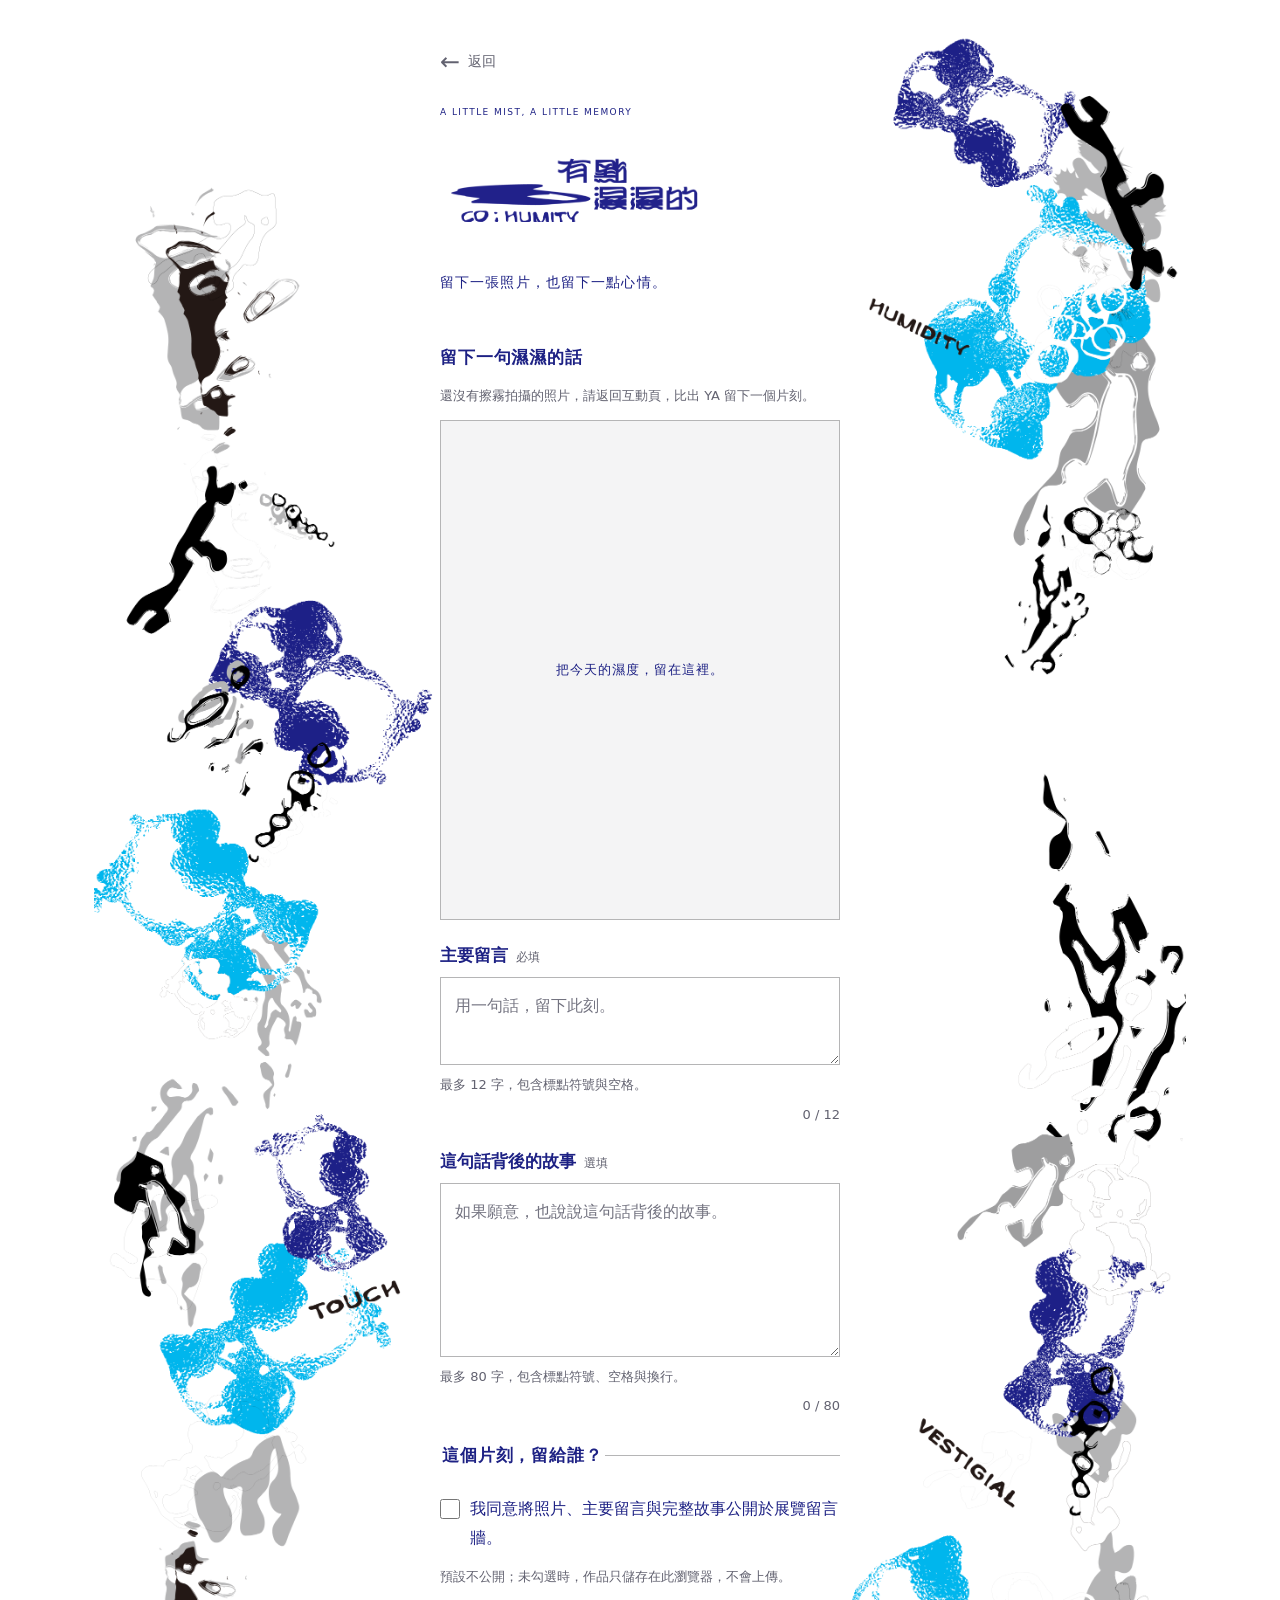
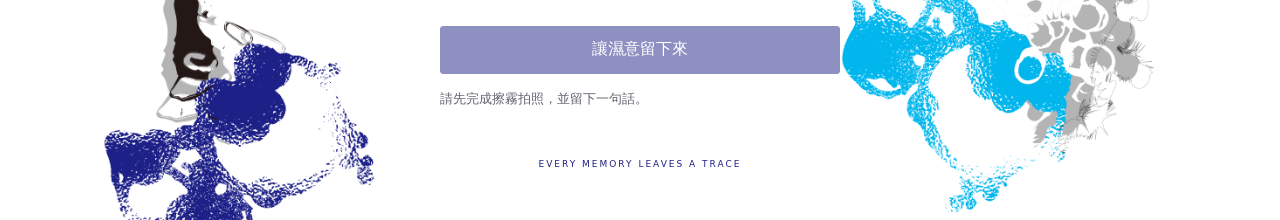
<file: mobile.html>
<!DOCTYPE html>
<html lang="zh-Hant">
<head>
  <meta charset="UTF-8">
  <meta name="viewport" content="width=device-width, initial-scale=1, viewport-fit=cover">
  <meta name="theme-color" content="#1d2184">
  <title>有點濕濕的｜留下一句濕濕的話</title>
  <link rel="stylesheet" href="board/mobile.css">
  <link rel="stylesheet" href="assets/story-visual.css?v=20261030-cloud-pending">
  <script type="module" src="board/mobile.js?v=20261030-cloud-pending"></script>
</head>
<body>
  <main>
    <button id="back-button" class="story-back" type="button" aria-label="返回上一步"><span aria-hidden="true">←</span><span id="back-label">返回</span></button>
    <header>
      <p class="eyebrow">A LITTLE MIST, A LITTLE MEMORY</p>
      <h1><img class="story-logo" src="interactive/assets/logo.png" width="3508" height="2481" alt="有點濕濕的" decoding="async"></h1>
      <p>留下一張照片，也留下一點心情。</p>
    </header>

    <form id="creation-form" class="glass">
      <h2 id="entry-title">留下一句濕濕的話</h2>
      <p id="photo-status" class="hint" role="status">正在確認擦霧拍攝的照片…</p>
      <div id="photo-frame" class="photo-frame">
        <span id="photo-placeholder">把今天的濕度，留在這裡。</span>
        <img id="photo-preview" alt="擦霧拍攝的完整照片" hidden>
      </div>

      <label class="entry-label" for="message">主要留言<span class="field-note">必填</span></label>
      <textarea id="message" rows="2" required placeholder="用一句話，留下此刻。" aria-describedby="message-help character-count"></textarea>
      <p id="message-help" class="hint field-help">最多 12 字，包含標點符號與空格。</p>
      <p id="character-count" class="hint counter" aria-live="polite">0 / 12</p>

      <label class="entry-label" for="story">這句話背後的故事<span class="field-note">選填</span></label>
      <textarea id="story" rows="5" placeholder="如果願意，也說說這句話背後的故事。" aria-describedby="story-help story-count"></textarea>
      <p id="story-help" class="hint field-help">最多 80 字，包含標點符號、空格與換行。</p>
      <p id="story-count" class="hint counter" aria-live="polite">0 / 80</p>

      <fieldset>
        <legend>這個片刻，留給誰？</legend>
        <label class="choice"><input id="public-consent" type="checkbox">我同意將照片、主要留言與完整故事公開於展覽留言牆。</label>
        <p class="hint">預設不公開；未勾選時，作品只儲存在此瀏覽器，不會上傳。</p>
        <p id="publication-notice" class="hint">公開投稿須由展方先確認受控測試設定。送出後仍須審核，通過後才會出現在留言牆。</p>
      </fieldset>

      <button id="submit-button" class="primary" type="submit" disabled>讓濕意留下來</button>
      <p id="editor-status" class="hint" role="status" aria-live="polite">請先完成擦霧拍照，並留下一句話。</p>
      <div id="local-copy" class="hint" hidden>
        <p>作品尚未公開，你仍可先下載這一刻。</p>
        <a id="local-download-link" download="有點濕濕的-我的作品.png">下載這一刻 PNG</a>
        <p id="local-save-status" role="status"></p>
      </div>
    </form>

    <section id="result" class="glass" hidden aria-labelledby="result-title">
      <h2 id="result-title" class="visually-hidden" tabindex="-1">作品預覽</h2>
      <figure class="story-preview-card">
        <img id="artwork-preview" alt="照片原始比例的長方形預覽">
        <figcaption class="artwork-caption">
          <p id="artwork-message"></p>
          <p id="artwork-story" hidden></p>
        </figcaption>
      </figure>
      <p id="completion-status" class="hint" role="status"></p>
      <button id="save-button" class="primary" type="button">下載這一刻</button>
      <p id="save-status" class="hint" role="status"></p>
      <p class="hint">手機可依分享選單儲存；若使用下載，請查看瀏覽器的下載項目。</p>
      <a id="download-link" hidden download="有點濕濕的-我的作品.png">下載作品 PNG</a>
    </section>

    <footer>EVERY MEMORY LEAVES A TRACE</footer>
  </main>

</body>
</html>
</file>
<file: board/mobile.css>
:root { color-scheme: light; font-family: "Microsoft JhengHei", system-ui, sans-serif; color: #294f60; background: #b2ceda; }
* { box-sizing: border-box; }
body { margin: 0; min-height: 100svh; background: radial-gradient(ellipse at 20% 10%, #ecf5f6, transparent 60%), radial-gradient(ellipse at 90% 75%, #8eb5c5, transparent 65%); }
main { width: min(100%, 580px); margin: auto; padding: max(36px, env(safe-area-inset-top)) 20px max(24px, env(safe-area-inset-bottom)); }
header { padding: 12px 4px 30px; }
h1 { font-size: clamp(28px, 8vw, 38px); font-weight: 400; letter-spacing: 6px; margin: 14px 0; }
h2, legend { font-size: 17px; font-weight: 500; line-height: 1.6; }
p { line-height: 1.8; }
.eyebrow, footer { font-size: 10px; letter-spacing: 2px; }
.glass, dialog { padding: 22px; border: 1px solid #ffffffb0; border-radius: 24px; background: #f0f8fc99; -webkit-backdrop-filter: blur(18px); backdrop-filter: blur(18px); box-shadow: 0 12px 40px #426f8018; }
.glass { margin-bottom: 22px; }
button, textarea, a { font: inherit; }
button, #download-link { min-height: 48px; padding: 12px 16px; border: 1px solid #aac6d1; border-radius: 14px; background: #ffffff9c; color: #294f60; cursor: pointer; touch-action: manipulation; }
button:hover { background: #fff; }
button:disabled { opacity: .5; cursor: default; }
button.primary { background: #426f80; border-color: #426f80; color: white; }
button:focus-visible, textarea:focus-visible, a:focus-visible, input:focus-visible { outline: 3px solid #285f7a; outline-offset: 3px; }
.photo-actions { display: flex; flex-wrap: wrap; gap: 10px; }
.photo-actions button { flex: 1 1 140px; }
.hint { font-size: 13px; color: #456572; }
.photo-frame { aspect-ratio: 4 / 5; background: #d6e6ea; border: 1px solid #ffffffaa; border-radius: 16px; overflow: hidden; display: grid; place-items: center; }
.photo-frame span { font-size: 13px; letter-spacing: 1px; padding: 16px; }
.photo-frame img { width: 100%; height: 100%; object-fit: cover; display: block; }
.photo-frame img { object-fit: contain; min-width: 0; min-height: 0; }
.story-navigation { margin-bottom: 14px; }
.story-navigation a { display: inline-flex; align-items: center; min-height: 48px; color: #294f60; }
textarea { display: block; resize: vertical; width: 100%; min-height: 120px; border: 1px solid #aac6d1; border-radius: 14px; padding: 14px; line-height: 1.8; background: #ffffffa6; color: #294f60; }
.counter { text-align: right; margin-top: 6px; }
fieldset { min-width: 0; border: 0; padding: 0; margin: 24px 0; }
legend { margin-bottom: 10px; }
.choice { display: flex; align-items: center; min-height: 48px; gap: 10px; }
input[type="radio"] { width: 20px; height: 20px; accent-color: #426f80; }
#preview-button, #result > button { display: block; width: 100%; margin-top: 12px; }
#artwork-preview { display: block; width: 100%; height: auto; border-radius: 12px; margin: 18px 0; }
#download-link { display: inline-block; text-align: center; }
footer { text-align: center; padding: 20px 0; }
dialog { width: min(440px, calc(100% - 32px)); color: #294f60; background: #e9f3f7; }
dialog::backdrop { background: #193f5599; -webkit-backdrop-filter: blur(6px); backdrop-filter: blur(6px); }
[hidden] { display: none !important; }
@media (max-width: 360px) { main { padding-inline: 12px; } .glass { padding: 16px; } }
</file>
<file: assets/story-visual.css>
/* Only loaded by the root story page; shared pages keep their existing styles. */
:root { color: #1d2184; background: #fff; }
/* One complete artwork, fitted to both dimensions without cropping or stretching.
   Its size follows the content-sized body; it never sets the page height. */
body { background-color: #fff; background-image: url("visual-art.png?v=20261030-whole-art"); background-position: center top; background-size: contain; background-repeat: no-repeat; }
main { width: min(52%, 400px); padding: max(32px, env(safe-area-inset-top)) 0 max(24px, env(safe-area-inset-bottom)); }
header { padding: 0 0 48px; margin: 0; color: #1d2184; }
header::after { content: none; }
/* Crop only the logo file's empty transparent margins, keeping the mark intact. */
header h1 { position: relative; width: min(100%, 260px); aspect-ratio: 2769 / 773; overflow: hidden; margin: 0; line-height: 0; letter-spacing: normal; }
.story-logo { position: absolute; left: -13.7234%; top: -110.4787%; display: block; width: 126.6883%; max-width: none; height: auto; object-fit: contain; filter: brightness(0) saturate(100%) invert(14%) sepia(71%) saturate(2935%) hue-rotate(235deg) brightness(88%) contrast(108%); }
header p:last-child { margin: 48px 0 0; font-size: 14px; letter-spacing: .08em; }
.eyebrow { margin: 0 0 24px; font-size: 9px; letter-spacing: .16em; line-height: 1.8; }
.glass { background: transparent; border: 0; border-radius: 0; padding: 0; box-shadow: none; -webkit-backdrop-filter: none; backdrop-filter: none; }
h2, legend { color: #1d2184; font-weight: 600; letter-spacing: .05em; }
/* Keep small text legible where a fine stroke reaches the center, without
   placing an opaque card over the artwork. */
header p, h2, legend, .hint, .choice, footer { text-shadow: 0 0 2px #fff, 0 0 4px #fff, 0 0 6px #fff; }
.glass > h2:first-child { margin: 0 0 12px; padding: 0; border: 0; }
button, #download-link { border-color: #b5b5b6; border-radius: 3px; background: #fff; color: #1d2184; }
button:hover { background: #eefaff; }
button.primary { background: #1d2184; border-color: #1d2184; color: #fff; }
button.primary:hover { background: #292eb0; }
button.primary { transition: background-color .2s ease, transform .2s ease; }
button.primary:active:not(:disabled) { transform: translateY(1px); }
button.primary:disabled { opacity: 1; background: #8e90c2; border-color: #8e90c2; }
button:focus-visible, textarea:focus-visible, a:focus-visible, input:focus-visible { outline-color: #00b0e4; }
.hint { color: #626270; }
.photo-frame { background: #f4f4f5; border: 1px solid #b5b5b6; border-radius: 0; }
.photo-frame span { color: #1d2184; }
textarea { border-color: #b5b5b6; border-radius: 0; background: #fff; color: #1d2184; font-size: 16px; }
textarea::placeholder { color: #737380; }
input[type="radio"] { accent-color: #1d2184; }
input[type="checkbox"] { flex: 0 0 20px; width: 20px; height: 20px; margin: 4px 0 0; accent-color: #1d2184; }
.choice { align-items: flex-start; line-height: 1.8; }
.story-back { display: inline-flex; gap: 8px; align-items: center; min-height: 44px; padding: 6px 0; margin: 0 0 20px; border: 0; background: transparent; color: #626270; font-size: 14px; }
.story-back span:first-child { font-size: 24px; }
.story-back:hover { background: transparent; color: #1d2184; }
.entry-label { display: block; margin: 24px 0 10px; color: #1d2184; font-size: 17px; font-weight: 600; }
.field-note { display: inline-block; margin-left: 8px; color: #626270; font-size: 12px; font-weight: 400; }
.field-help { margin: 8px 0 0; }
#message { min-height: 88px; }
#story { min-height: 160px; }
#submit-button { display: block; width: 100%; min-height: 48px; margin-top: 20px; }
.status-error { color: #87423d; }
.artwork-caption { width: 100%; }
#artwork-message { margin: 0; color: #1d2184; font-size: 18px; line-height: 1.8; font-weight: 600; text-align: center; white-space: pre-wrap; overflow-wrap: anywhere; }
.artwork-caption #artwork-story { margin-top: 16px; color: #626270; }
#completion-status { text-align: center; }
[aria-disabled="true"] { pointer-events: none; }
@media (prefers-reduced-motion: reduce) { button.primary { transition: none; } }
fieldset { border-top: 1px solid #b5b5b6; padding-top: 16px; }
.visually-hidden { position: absolute; width: 1px; height: 1px; padding: 0; margin: -1px; overflow: hidden; clip-path: inset(50%); white-space: nowrap; border: 0; }
.glass > .visually-hidden:first-child { margin: -1px; }
.story-preview-card { display: flex; flex-direction: column; align-items: center; gap: 24px; margin: 0 0 24px; padding: clamp(16px, 4vw, 28px); background: #fff; border: 1px solid #e5e5e9; border-radius: 8px; box-shadow: none; }
#artwork-preview { display: block; flex: none; width: min(100%, 280px); height: auto; aspect-ratio: auto; object-fit: contain; object-position: center; border-radius: 0; margin: 0; }
#artwork-story { width: 100%; margin: 0; color: #1d2184; font-size: 16px; line-height: 1.8; text-align: center; white-space: pre-wrap; overflow-wrap: anywhere; }
footer { padding: 24px 0; background: transparent; color: #1d2184; font-size: 9px; line-height: 1.8; }
dialog { border: 1px solid #b5b5b6; border-radius: 4px; background: #fff; color: #1d2184; }
dialog::backdrop { background: #1d218480; }
@media (min-width: 700px) {
  main { padding-top: max(40px, env(safe-area-inset-top)); }
  header h1 { width: 280px; }
}
@media (max-width: 360px) {
  .glass { padding: 0; }
}
</file>
